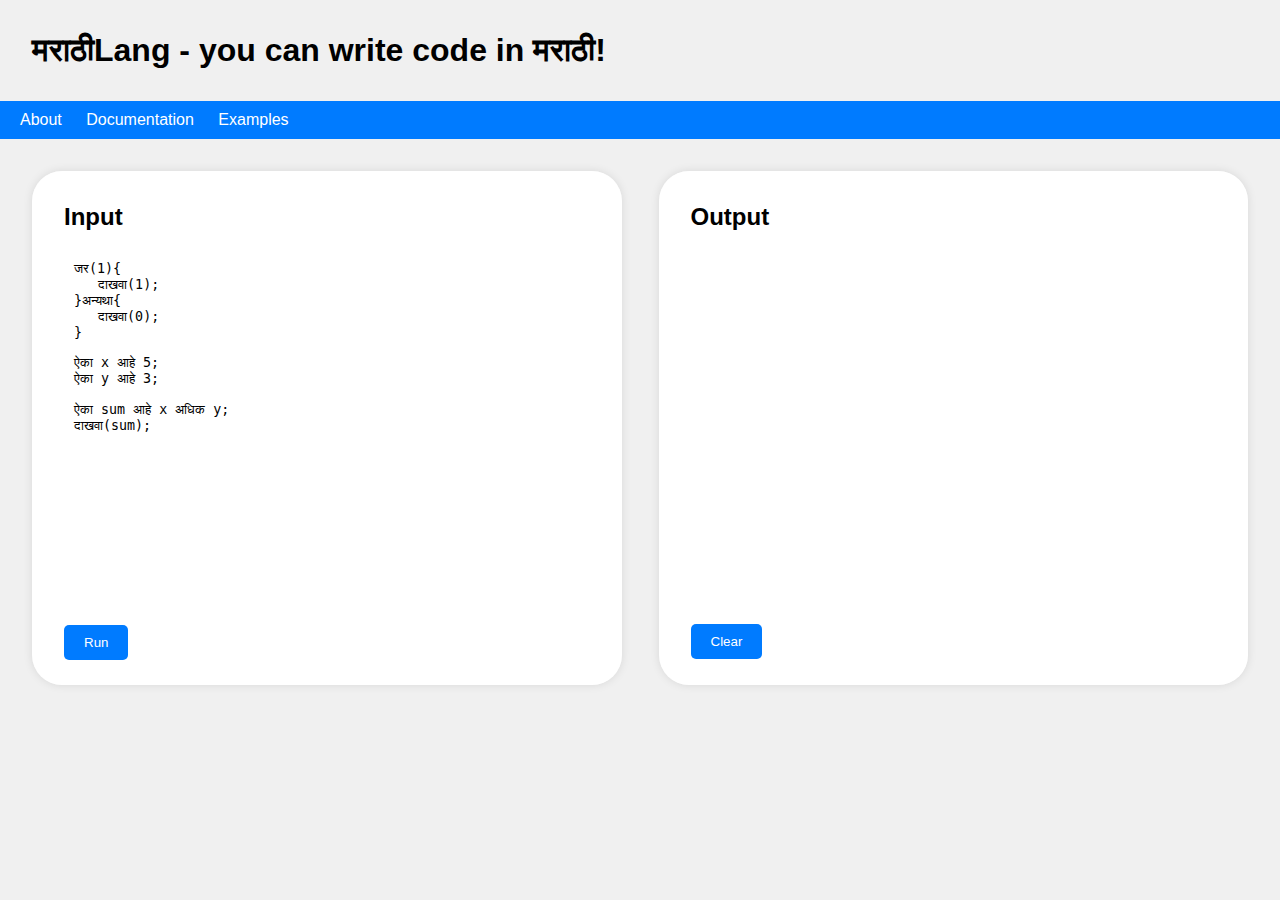
<file: index.html>
<!DOCTYPE html>
<html>
  <head>
    <title>मराठीLang - you can write code in मराठी!</title>
    <link rel="stylesheet" href="style.css" />
  </head>

  <body>
    <h1>मराठीLang - you can write code in मराठी!</h1>
    <nav>
      <ul>
        <li><a href="./about.html">About</a></li>
        <li><a href="./documentation.html">Documentation</a></li>
        <li><a href="./examples.html">Examples</a></li>
      </ul>
    </nav>
    <div class="container">
      <div class="input-box">
        <h2>Input</h2>
        <textarea id="inputTextArea" rows="10">
जर(1){&#13;&#10;   दाखवा(1);&#13;&#10;}अन्यथा{&#13;&#10;   दाखवा(0);&#13;&#10;}&#13;&#10;&#13;&#10;ऐका x आहे 5;&#13;&#10;ऐका y आहे 3;&#13;&#10;&#13;&#10;ऐका sum आहे x अधिक y;&#13;&#10;दाखवा(sum);</textarea
        >
        <button onclick="runCode()">Run</button>
      </div>
      <div class="output-box">
        <h2>Output</h2>
        <pre id="log"></pre>
        <button id="clearButton" onclick="clearOutput()">Clear</button>
      </div>
    </div>
    <script src="./mLang-algo.js"></script>
  </body>
</html>
</file>
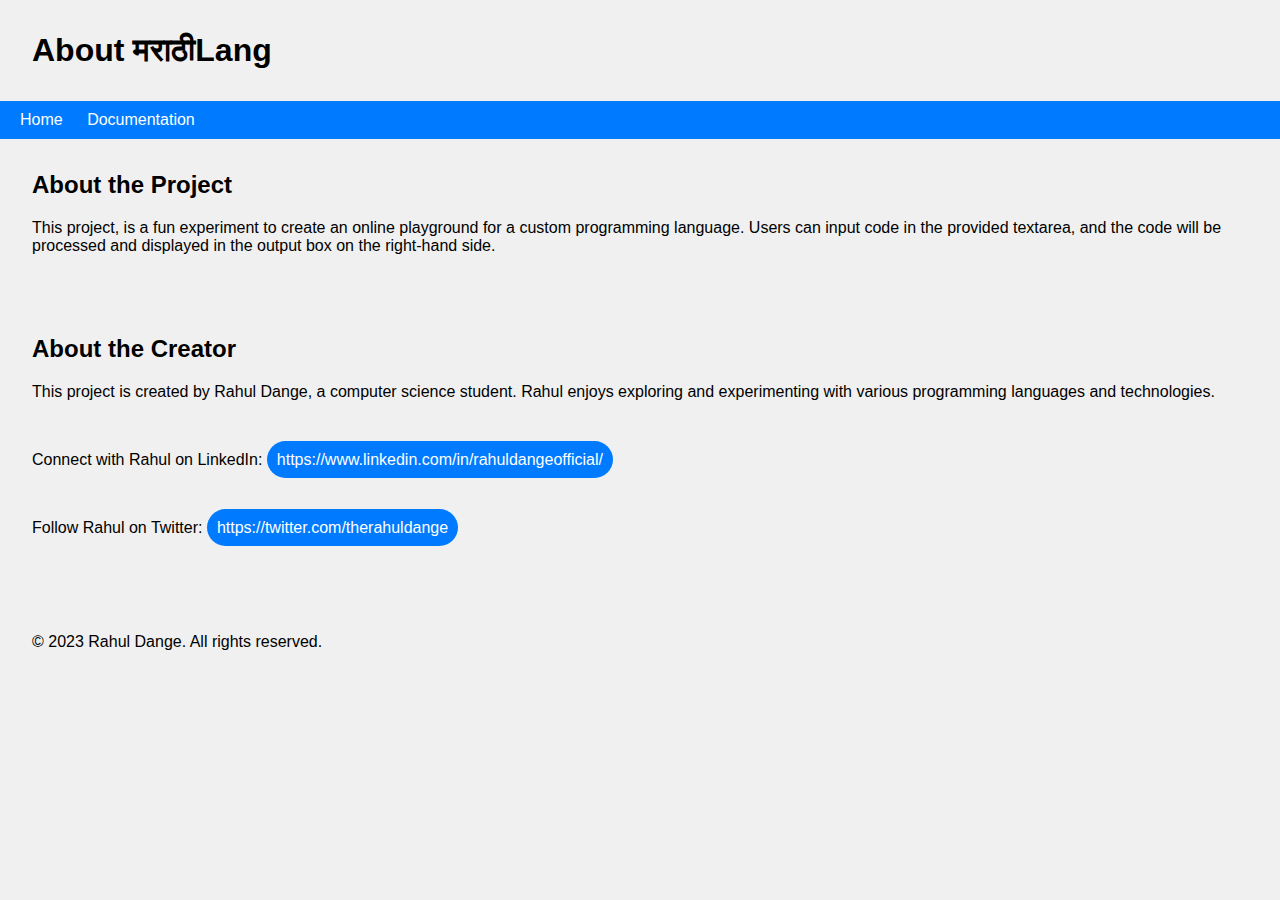
<file: about.html>
<!DOCTYPE html>
<html>
  <head>
    <title>About मराठीLang</title>
    <link rel="stylesheet" href="style.css" />
  </head>

  <body>
    <header>
      <h1>About मराठीLang</h1>
      <nav>
        <a href="index.html">Home</a>
        <a href="documentation.html">Documentation</a>
      </nav>
    </header>
    <main>
      <section>
        <h2>About the Project</h2>
        <p>
          This project, is a fun experiment to create an online playground for a
          custom programming language. Users can input code in the provided
          textarea, and the code will be processed and displayed in the output
          box on the right-hand side.
        </p>
      </section>
      <section>
        <h2>About the Creator</h2>
        <p>
          This project is created by Rahul Dange, a computer science student.
          Rahul enjoys exploring and experimenting with various programming
          languages and technologies.
        </p>
        <br />
        <p>
          Connect with Rahul on LinkedIn:
          <a
            class="connect"
            href="https://www.linkedin.com/in/rahuldangeofficial/"
            target="_blank"
            >https://www.linkedin.com/in/rahuldangeofficial/</a
          >
        </p>
        <br />
        <p>
          Follow Rahul on Twitter:
          <a
            class="connect"
            href="https://twitter.com/therahuldange"
            target="_blank"
            >https://twitter.com/therahuldange</a
          >
        </p>
      </section>
    </main>
    <footer>
      <p>&copy; 2023 Rahul Dange. All rights reserved.</p>
    </footer>
  </body>
</html>
</file>
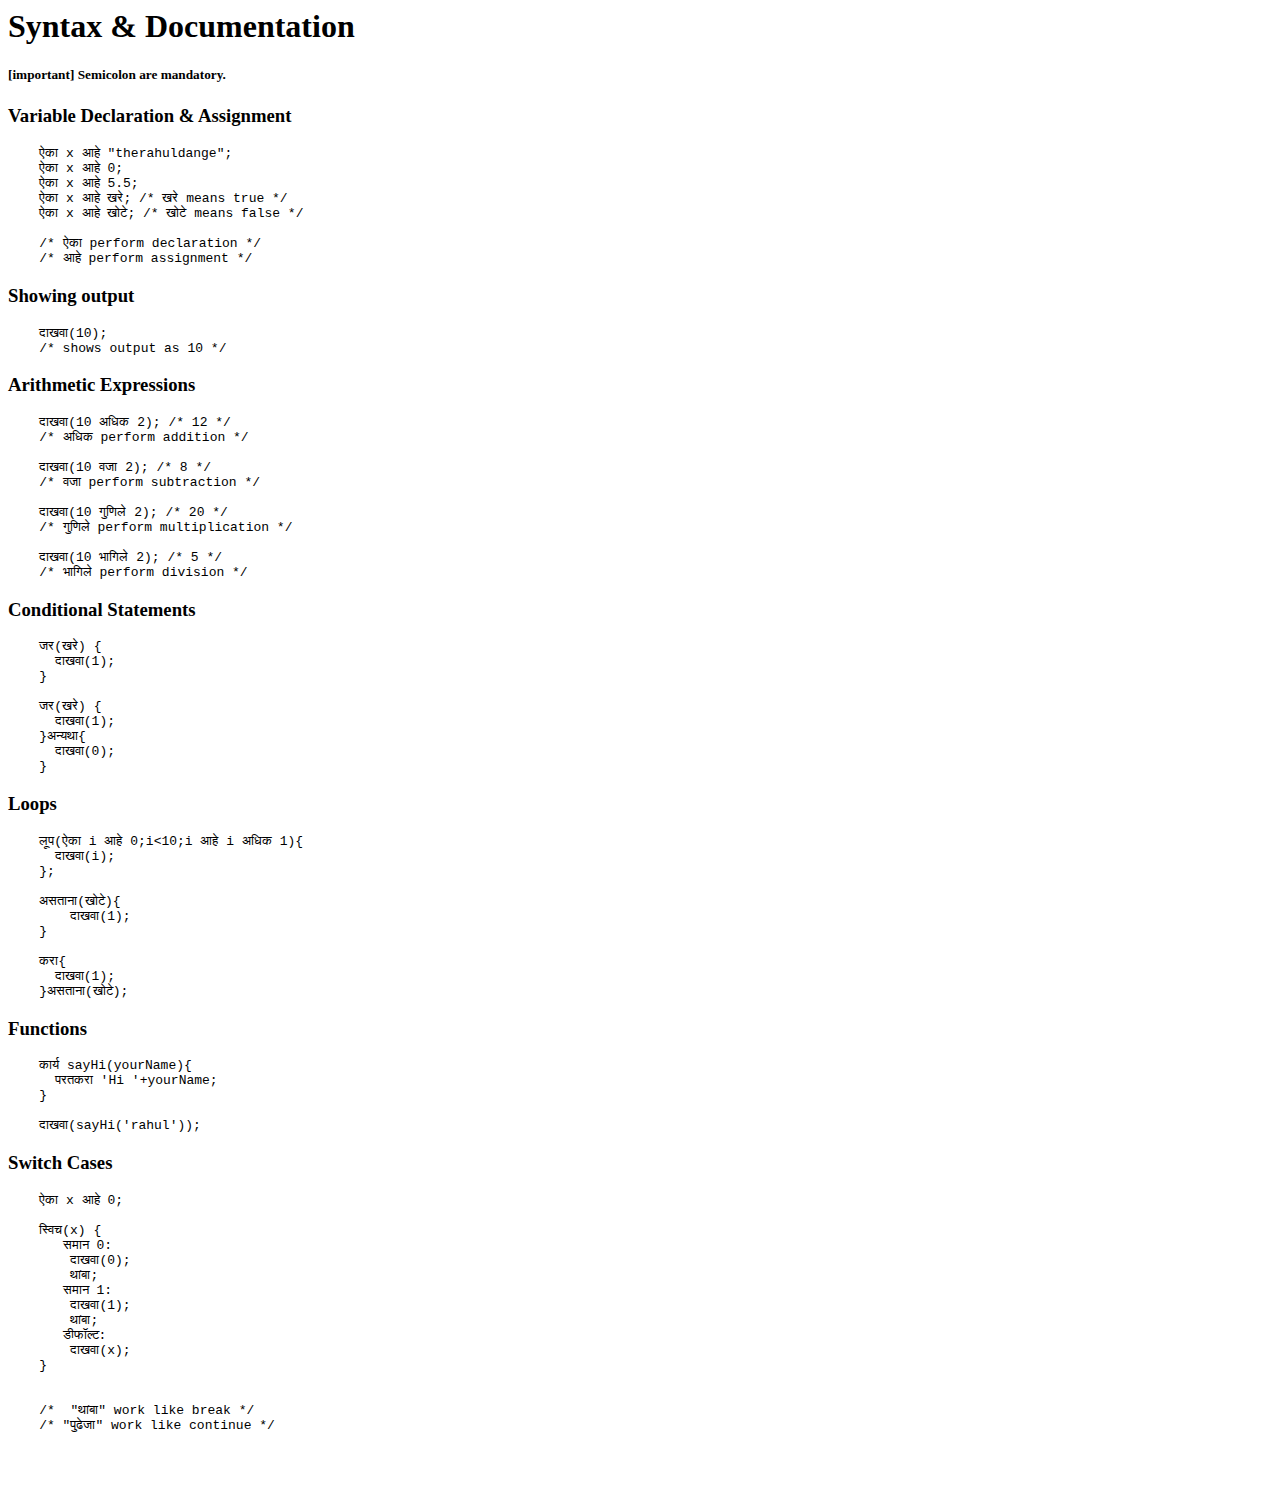
<file: documentation.html>
<html>
  <head>
    <style>
      body {
        color: black;
      }
    </style>
  </head>
  <body>
    <h1 id="syntax-documentation">Syntax &amp; Documentation</h1>
    <h5 id="-important-semicolon-are-mandatory-">
      [important] Semicolon are mandatory.
    </h5>
    <h3 id="variable-declaration-assignment">
      Variable Declaration &amp; Assignment
    </h3>
    <pre><code>    ऐका x आहे <span class="hljs-string">"therahuldange"</span><span class="hljs-comment">;</span>
    ऐका x आहे <span class="hljs-number">0</span><span class="hljs-comment">;</span>
    ऐका x आहे <span class="hljs-number">5</span>.<span class="hljs-number">5</span><span class="hljs-comment">;</span>
    ऐका x आहे खरे<span class="hljs-comment">; /* खरे means true */</span>
    ऐका x आहे खोटे<span class="hljs-comment">; /* खोटे means false */</span>

    <span class="hljs-comment">/* ऐका perform declaration */</span>
    <span class="hljs-comment">/* आहे perform assignment */</span>
</code></pre>
    <h3 id="showing-output">Showing output</h3>
    <pre><code>    दाखवा<span class="hljs-comment">(10)</span>; 
    <span class="hljs-comment">/* shows output as 10 */</span>
</code></pre>
    <h3 id="arithmetic-expressions">Arithmetic Expressions</h3>
    <pre><code>    दाखवा(<span class="hljs-number">10</span> अधिक <span class="hljs-number">2</span>); <span class="hljs-comment">/* 12 */</span> 
    <span class="hljs-comment">/* अधिक perform addition */</span>

    दाखवा(<span class="hljs-number">10</span> वजा <span class="hljs-number">2</span>); <span class="hljs-comment">/* 8 */</span>
    <span class="hljs-comment">/* वजा perform subtraction */</span>

    दाखवा(<span class="hljs-number">10</span> गुणिले <span class="hljs-number">2</span>); <span class="hljs-comment">/* 20 */</span>
    <span class="hljs-comment">/* गुणिले perform multiplication */</span> 

    दाखवा(<span class="hljs-number">10</span> भागिले <span class="hljs-number">2</span>); <span class="hljs-comment">/* 5 */</span>
    <span class="hljs-comment">/* भागिले perform division */</span>
</code></pre>
    <h3 id="conditional-statements">Conditional Statements</h3>
    <pre><code>    जर<span class="hljs-comment">(खरे)</span> {       
      दाखवा<span class="hljs-comment">(1)</span>;
    }

    जर<span class="hljs-comment">(खरे)</span> {       
      दाखवा<span class="hljs-comment">(1)</span>;
    }अन्यथा{
      दाखवा<span class="hljs-comment">(0)</span>;
    }
</code></pre>
    <h3 id="loops">Loops</h3>
    <pre><code>    लूप(ऐका i आहे <span class="hljs-number">0</span><span class="hljs-comment">;i&lt;10;i आहे i अधिक 1){</span>
      दाखवा(i)<span class="hljs-comment">;</span>
    }<span class="hljs-comment">;  </span>

    असताना(खोटे){
        दाखवा(<span class="hljs-number">1</span>)<span class="hljs-comment">;</span>
    }

    करा{
      दाखवा(<span class="hljs-number">1</span>)<span class="hljs-comment">;</span>
    }असताना(खोटे)<span class="hljs-comment">;</span>
</code></pre>
    <h3 id="functions">Functions</h3>
    <pre><code>    कार्य sayHi(yourName){
      परतकरा <span class="hljs-string">'Hi '</span>+yourName; 
    }

    दाखवा(sayHi(<span class="hljs-string">'rahul'</span>));
</code></pre>
    <h3 id="switch-cases">Switch Cases</h3>
    <pre><code>    ऐका x आहे <span class="hljs-number">0</span><span class="hljs-comment">;</span>

    स्विच(x) {
       समान <span class="hljs-number">0</span>:
        दाखवा(<span class="hljs-number">0</span>)<span class="hljs-comment">;</span>
        थांबा<span class="hljs-comment">;</span>
       समान <span class="hljs-number">1</span>:
        दाखवा(<span class="hljs-number">1</span>)<span class="hljs-comment">;</span>
        थांबा<span class="hljs-comment">;</span>
       डीफॉल्ट:
        दाखवा(x)<span class="hljs-comment">;</span>
    }


    <span class="hljs-comment">/*  "थांबा" work like break */</span>
    <span class="hljs-comment">/* "पुढेजा" work like continue */</span>
</code></pre>
  </body>
</html>
</file>
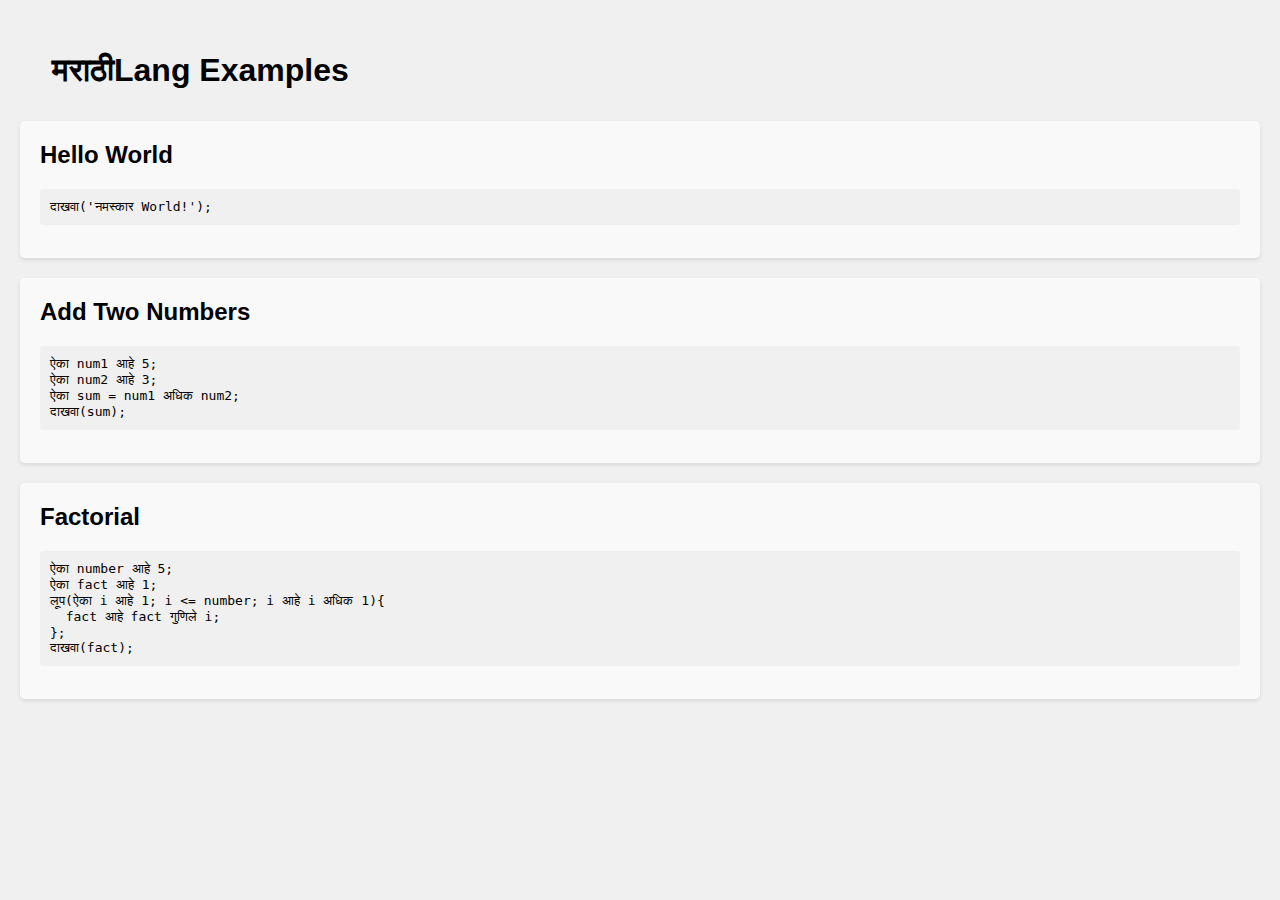
<file: examples.html>
<!DOCTYPE html>
<html>
  <head>
    <title>मराठीLang Examples</title>
    <link rel="stylesheet" href="style.css" />
    <style>
      body {
        font-family: Arial, sans-serif;
        margin: 0;
        padding: 20px;
      }

      h1 {
        margin-top: 0;
      }

      .card {
        background-color: #f9f9f9;
        border-radius: 5px;
        box-shadow: 0 2px 4px rgba(0, 0, 0, 0.1);
        margin-bottom: 20px;
        padding: 20px;
      }

      .card h2 {
        margin-top: 0;
      }

      pre {
        background-color: #f0f0f0;
        border-radius: 3px;
        padding: 10px;
        overflow-x: auto;
      }

      pre code {
        font-family: monospace;
      }
    </style>
  </head>

  <body>
    <h1>मराठीLang Examples</h1>

    <div class="card">
      <h2>Hello World</h2>
      <pre><code>दाखवा('नमस्कार World!'); 
</code></pre>
    </div>

    <div class="card">
      <h2>Add Two Numbers</h2>
      <pre><code>ऐका num1 आहे 5;
ऐका num2 आहे 3;
ऐका sum = num1 अधिक num2;
दाखवा(sum);
</code></pre>
    </div>

    <div class="card">
      <h2>Factorial</h2>
      <pre><code>ऐका number आहे 5;
ऐका fact आहे 1;
लूप(ऐका i आहे 1; i <= number; i आहे i अधिक 1){
  fact आहे fact गुणिले i;
}; 
दाखवा(fact);
</code></pre>
    </div>
  </body>
</html>
</file>
<file: style.css>
body {
  font-family: Arial, sans-serif;
  background-color: #f0f0f0;
  margin: 0;
  padding: 0;
}

.container {
  display: flex;
  justify-content: center;
  align-items: center;
  /*height: 100vh;*/
}

.input-box,
.output-box {
  flex: 1;
  padding: 2rem;
  background-color: #fff;
  box-shadow: 0px 0px 10px rgba(0, 0, 0, 0.1);
  margin: 2rem;
  height: 450px;
  overflow-y: auto;
  border-radius: 30px;
}

.input-box {
  margin-right: 5px;
}

h2 {
  margin-top: 0;
}

textarea {
  width: 100%;
  height: 80%;
  padding: 10px;
  border: none;
  resize: none;
  box-sizing: border-box;
}

button {
  display: block;
  margin-top: 10px;
  padding: 10px 20px;
  background-color: #007bff;
  color: #fff;
  border: none;
  cursor: pointer;
  border-radius: 5px;
}

pre {
  width: 100%;
  white-space: pre-wrap;
  word-wrap: break-word;

  width: 100%;
  height: 80%;
  padding: 10px;
  border: none;
  resize: none;
  box-sizing: border-box;
}

nav {
  background-color: #007bff;
  padding: 10px;
}

ul {
  list-style-type: none;
  margin: 0;
  padding: 0;
}

li {
  display: inline;
}

a {
  padding: 10px;
  color: #fff;
  text-decoration: none;
  transition: background-color 0.3s;
}

a:hover {
  background-color: #0056b3;
}

h1 {
  margin: 0;
  padding: 2rem;
  padding-left: 2rem;
}

section,
footer {
  padding: 2rem;
}
.connect {
  background-color: #007bff;
  color: white;
  border-radius: 50px;
}
.connect:hover {
  background-color: #007bff;
  color: white;
  border-radius: 50px;
}
</file>
